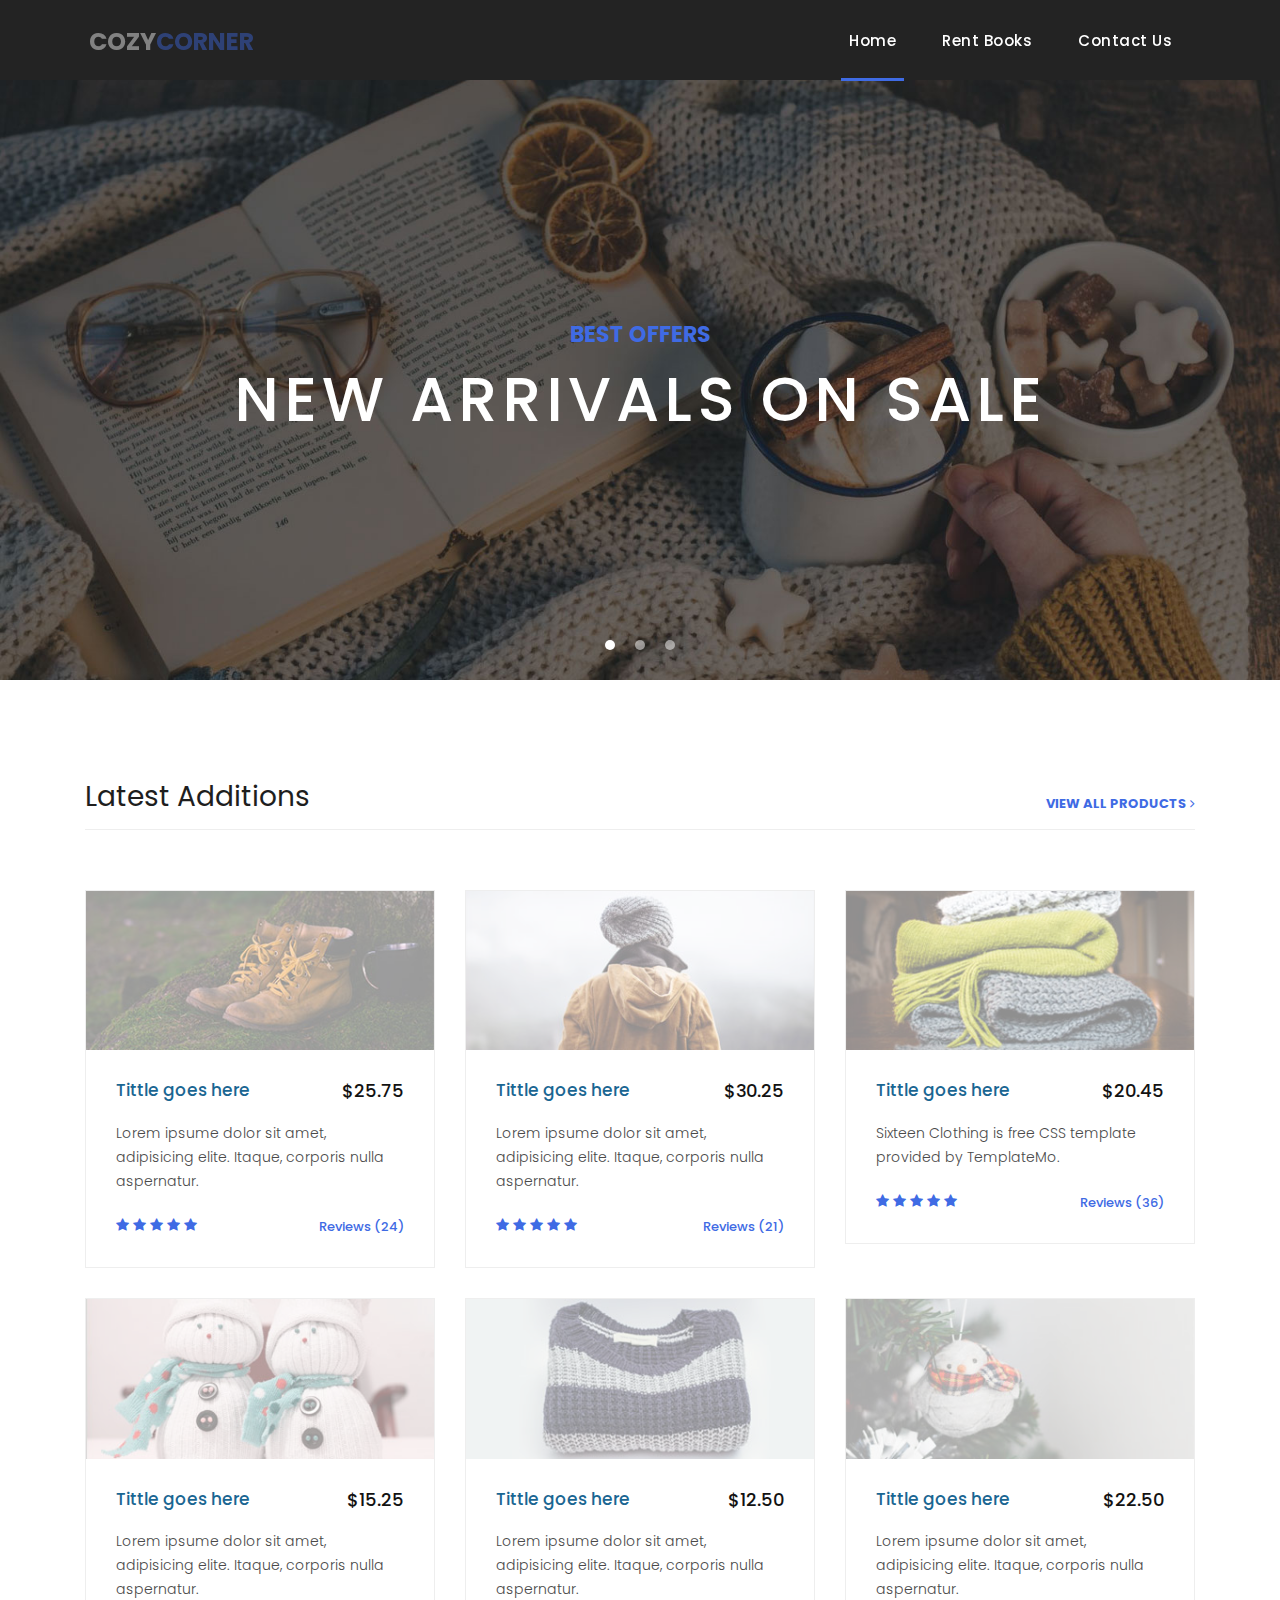
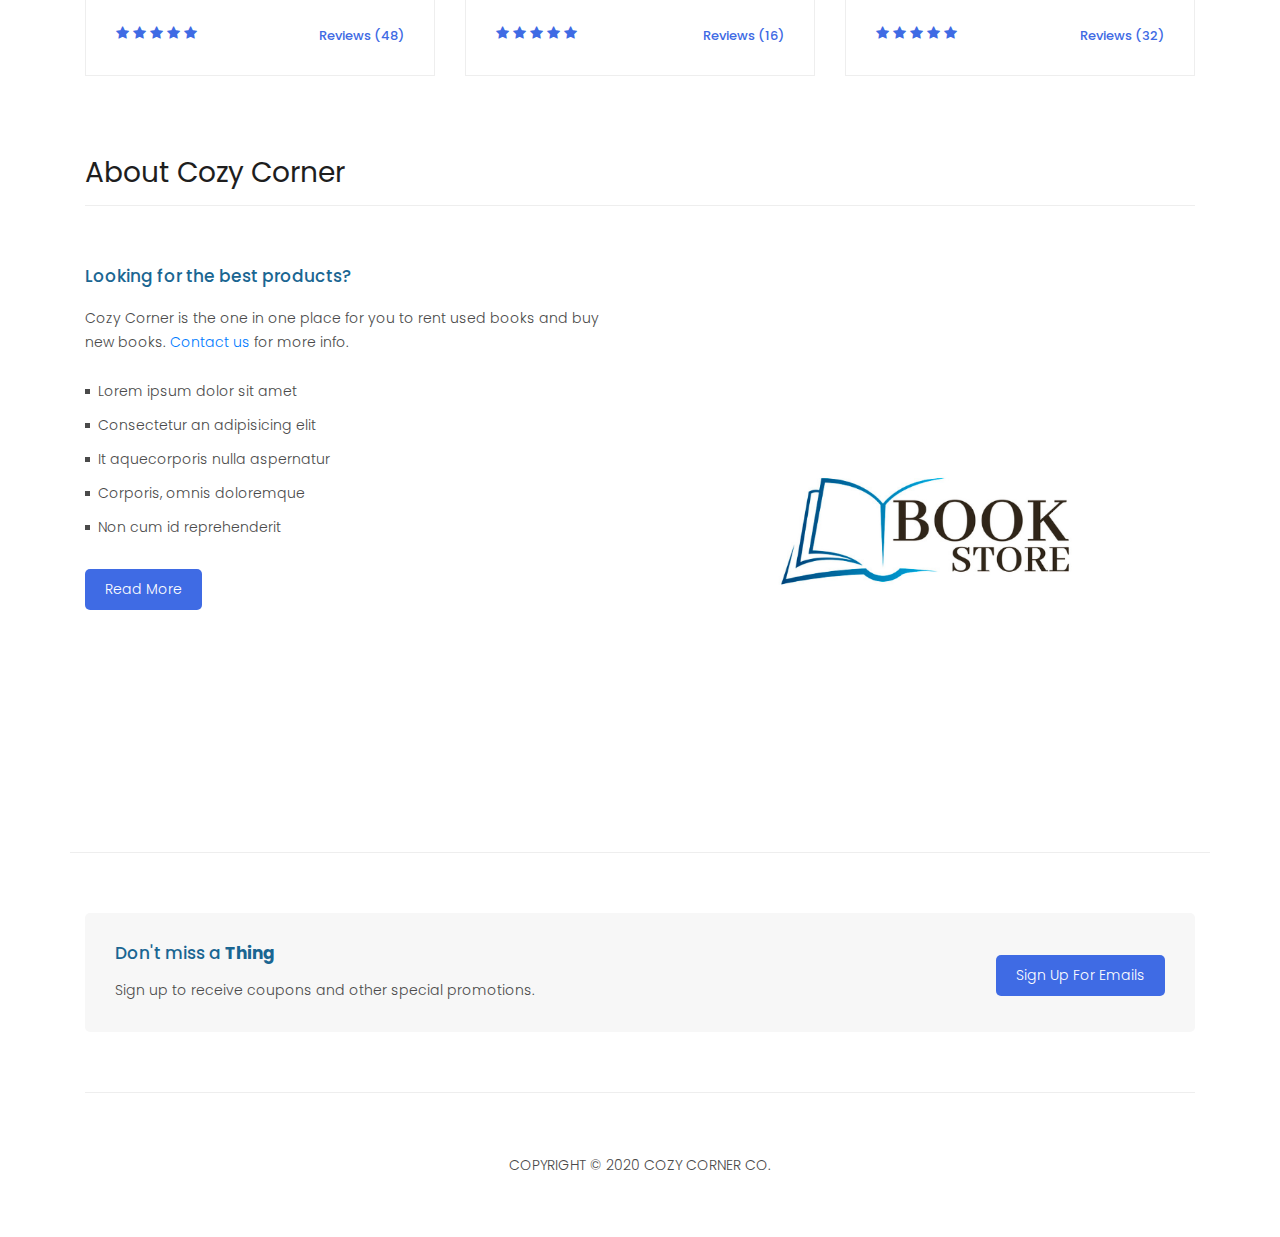
<file: index.html>
<!DOCTYPE html>
<html lang="en">
  <head>
    <meta charset="utf-8">
    <meta name="viewport" content="width=device-width, initial-scale=1, shrink-to-fit=no">
    <meta name="description" content="BookStore">
    <meta name="author" content="Shawn Bigbie">
    <link href="https://fonts.googleapis.com/css?family=Poppins:100,200,300,400,500,600,700,800,900&display=swap" rel="stylesheet">

    <title>Cozy Corner - Home</title>

    <!-- Jquery -->
    <script src="vendor/jquery/jquery.js"></script>

    <!-- Bootstrap core CSS -->
    <link href="vendor/bootstrap/css/bootstrap.css" rel="stylesheet">
    <link href="https://cdnjs.cloudflare.com/ajax/libs/popper.js/1.16.1/popper.js">

    <!-- Additional CSS Files -->
    <link rel="stylesheet" href="assets/css/fontawesome.css">
    <link rel="stylesheet" href="assets/css/stylesheet.css">
    <link rel="stylesheet" href="assets/css/owl.css">
  </head>

  <body>
    <!-- Preloader Start -->
    <div id="preloader">
        <div class="jumper">
            <div></div>
            <div></div>
            <div></div>
        </div>
    </div>
    <!-- Preloader End -->

    <!-- Header -->
    <header class="">
      <nav class="navbar navbar-expand-lg">
        <div class="container">
          <a class="navbar-brand" href="index.html"><h2 class ="animate-logo">Cozy<em>Corner</em></h2></a>
          <button class="navbar-toggler" type="button" data-toggle="collapse" data-target="#navbarResponsive" aria-controls="navbarResponsive" aria-expanded="false" aria-label="Toggle navigation">
            <span class="navbar-toggler-icon"></span>
          </button>
          <div class="collapse navbar-collapse" id="navbarResponsive">
            <ul class="navbar-nav ml-auto">
              <li class="nav-item active">
                <a class="nav-link" href="index.html">Home
                  <span class="sr-only">(current)</span>
                </a>
              </li> 
              <li class="nav-item">
                <a class="nav-link" href="products.html">Rent Books</a>
              </li>
              <li class="nav-item">
                <a class="nav-link" href="contact.html">Contact Us</a>
              </li>
            </ul>
          </div>
        </div>
      </nav>
    </header>

    <!-- Page Content -->
    <!-- Banner Starts Here -->
    <div class="banner header-text">
      <div class="owl-banner owl-carousel">
        <div class="banner-item-01">
          <div class="text-content">
            <h4>Best Offers</h4>
            <h2>New Arrivals On Sale</h2>
          </div>
        </div>
        <div class="banner-item-02">
          <div class="text-content">
            <h4>Flash Deals</h4>
            <h2>Get the best products</h2>
          </div>
        </div>
        <div class="banner-item-03">
          <div class="text-content">
            <h4>Last Minute</h4>
            <h2>Grab last minute deals</h2>
          </div>
        </div>
      </div>
    </div>
    <!-- Banner Ends Here -->

    <div class="latest-products">
      <div class="container">
        <div class="row">
          <div class="col-md-12">
            <div class="section-heading">
              <h2>Latest Additions</h2>
              <a href="products.html">view all products <i class="fa fa-angle-right"></i></a>
            </div>
          </div>
          <div class="col-md-4">
            <div class="product-item">
              <a href="#"><img src="assets/images/product_01.jpg" alt="product_01" class="animate-up"></a>
              <div class="down-content">
                <a href="#"><h4>Tittle goes here</h4></a>
                <h6>$25.75</h6>
                <p>Lorem ipsume dolor sit amet, adipisicing elite. Itaque, corporis nulla aspernatur.</p>
                <ul class="stars">
                  <li><i class="fa fa-star"></i></li>
                  <li><i class="fa fa-star"></i></li>
                  <li><i class="fa fa-star"></i></li>
                  <li><i class="fa fa-star"></i></li>
                  <li><i class="fa fa-star"></i></li>
                </ul>
                <span>Reviews (24)</span>
              </div>
            </div>
          </div>
          <div class="col-md-4">
            <div class="product-item">
              <a href="#"><img src="assets/images/product_02.jpg" alt="product_02" class="animate-up"></a>
              <div class="down-content">
                <a href="#"><h4>Tittle goes here</h4></a>
                <h6>$30.25</h6>
                <p>Lorem ipsume dolor sit amet, adipisicing elite. Itaque, corporis nulla aspernatur.</p>
                <ul class="stars">
                  <li><i class="fa fa-star"></i></li>
                  <li><i class="fa fa-star"></i></li>
                  <li><i class="fa fa-star"></i></li>
                  <li><i class="fa fa-star"></i></li>
                  <li><i class="fa fa-star"></i></li>
                </ul>
                <span>Reviews (21)</span>
              </div>
            </div>
          </div>
          <div class="col-md-4">
            <div class="product-item">
              <a href="#"><img src="assets/images/product_03.jpg" alt="product_03" class="animate-up"></a>
              <div class="down-content">
                <a href="#"><h4>Tittle goes here</h4></a>
                <h6>$20.45</h6>
                <p>Sixteen Clothing is free CSS template provided by TemplateMo.</p>
                <ul class="stars">
                  <li><i class="fa fa-star"></i></li>
                  <li><i class="fa fa-star"></i></li>
                  <li><i class="fa fa-star"></i></li>
                  <li><i class="fa fa-star"></i></li>
                  <li><i class="fa fa-star"></i></li>
                </ul>
                <span>Reviews (36)</span>
              </div>
            </div>
          </div>
          <div class="col-md-4">
            <div class="product-item">
              <a href="#"><img src="assets/images/product_04.jpg" alt="product_04" class="animate-up"></a>
              <div class="down-content">
                <a href="#"><h4>Tittle goes here</h4></a>
                <h6>$15.25</h6>
                <p>Lorem ipsume dolor sit amet, adipisicing elite. Itaque, corporis nulla aspernatur.</p>
                <ul class="stars">
                  <li><i class="fa fa-star"></i></li>
                  <li><i class="fa fa-star"></i></li>
                  <li><i class="fa fa-star"></i></li>
                  <li><i class="fa fa-star"></i></li>
                  <li><i class="fa fa-star"></i></li>
                </ul>
                <span>Reviews (48)</span>
              </div>
            </div>
          </div>
          <div class="col-md-4">
            <div class="product-item">
              <a href="#"><img src="assets/images/product_05.jpg" alt="product_05" class="animate-up"></a>
              <div class="down-content">
                <a href="#"><h4>Tittle goes here</h4></a>
                <h6>$12.50</h6>
                <p>Lorem ipsume dolor sit amet, adipisicing elite. Itaque, corporis nulla aspernatur.</p>
                <ul class="stars">
                  <li><i class="fa fa-star"></i></li>
                  <li><i class="fa fa-star"></i></li>
                  <li><i class="fa fa-star"></i></li>
                  <li><i class="fa fa-star"></i></li>
                  <li><i class="fa fa-star"></i></li>
                </ul>
                <span>Reviews (16)</span>
              </div>
            </div>
          </div>
          <div class="col-md-4">
            <div class="product-item">
              <a href="#"><img src="assets/images/product_06.jpg" alt="product_06" class="animate-up"></a>
              <div class="down-content">
                <a href="#"><h4>Tittle goes here</h4></a>
                <h6>$22.50</h6>
                <p>Lorem ipsume dolor sit amet, adipisicing elite. Itaque, corporis nulla aspernatur.</p>
                <ul class="stars">
                  <li><i class="fa fa-star"></i></li>
                  <li><i class="fa fa-star"></i></li>
                  <li><i class="fa fa-star"></i></li>
                  <li><i class="fa fa-star"></i></li>
                  <li><i class="fa fa-star"></i></li>
                </ul>
                <span>Reviews (32)</span>
              </div>
            </div>
          </div>
        </div>
      </div>
    </div>

    <div class="best-features">
      <div class="container">
        <div class="row">
          <div class="col-md-12">
            <div class="section-heading">
              <h2>About Cozy Corner</h2>
            </div>
          </div>
          <div class="col-md-6">
            <div class="left-content">
              <h4>Looking for the best products?</h4>
              <p>Cozy Corner is the one in one place for you to rent used books and buy new books. <a rel="nofollow" href="contact.html">Contact us</a> for more info.</p>
              <ul class="featured-list">
                <li><a href="#">Lorem ipsum dolor sit amet</a></li>
                <li><a href="#">Consectetur an adipisicing elit</a></li>
                <li><a href="#">It aquecorporis nulla aspernatur</a></li>
                <li><a href="#">Corporis, omnis doloremque</a></li>
                <li><a href="#">Non cum id reprehenderit</a></li>
              </ul>
              <a href="about.html" class="filled-button">Read More</a>
            </div>
          </div>
          <div class="col-md-6">
            <div class="right-image">
              <img src="assets/images/logo.png" alt="logo">
            </div>
          </div>
        </div>
      </div>
    </div>

    <div class="call-to-action">
      <div class="container">
        <div class="row">
          <div class="col-md-12">
            <div class="inner-content">
              <div class="row">
                <div class="col-md-8">
                  <h4>Don't miss a <em>Thing</em></h4>
                  <p>Sign up to receive coupons and other special promotions.</p>
                </div>
                <div class="col-md-4">
                  <a href="#" class="filled-button">Sign Up for Emails</a>
                </div>
              </div>
            </div>
          </div>
        </div>
      </div>
    </div>

    <footer>
      <div class="container">
        <div class="row">
          <div class="col-md-12">
            <div class="inner-content">
              <p>Copyright &copy; 2020 Cozy Corner Co.</p>
            </div>
          </div>
        </div>
      </div>
    </footer>

    <!-- Bootstrap core JavaScript -->
    <script src="vendor/jquery/jquery.js"></script>
    <script src="vendor/bootstrap/js/bootstrap.bundle.js"></script>
    <script src="vendor/gsap.min.js"></script>

    <!-- Additional Scripts -->
    <script src="assets/js/custom.js"></script>
    <script src="assets/js/owl.js"></script>
  </body>
</html>
</file>
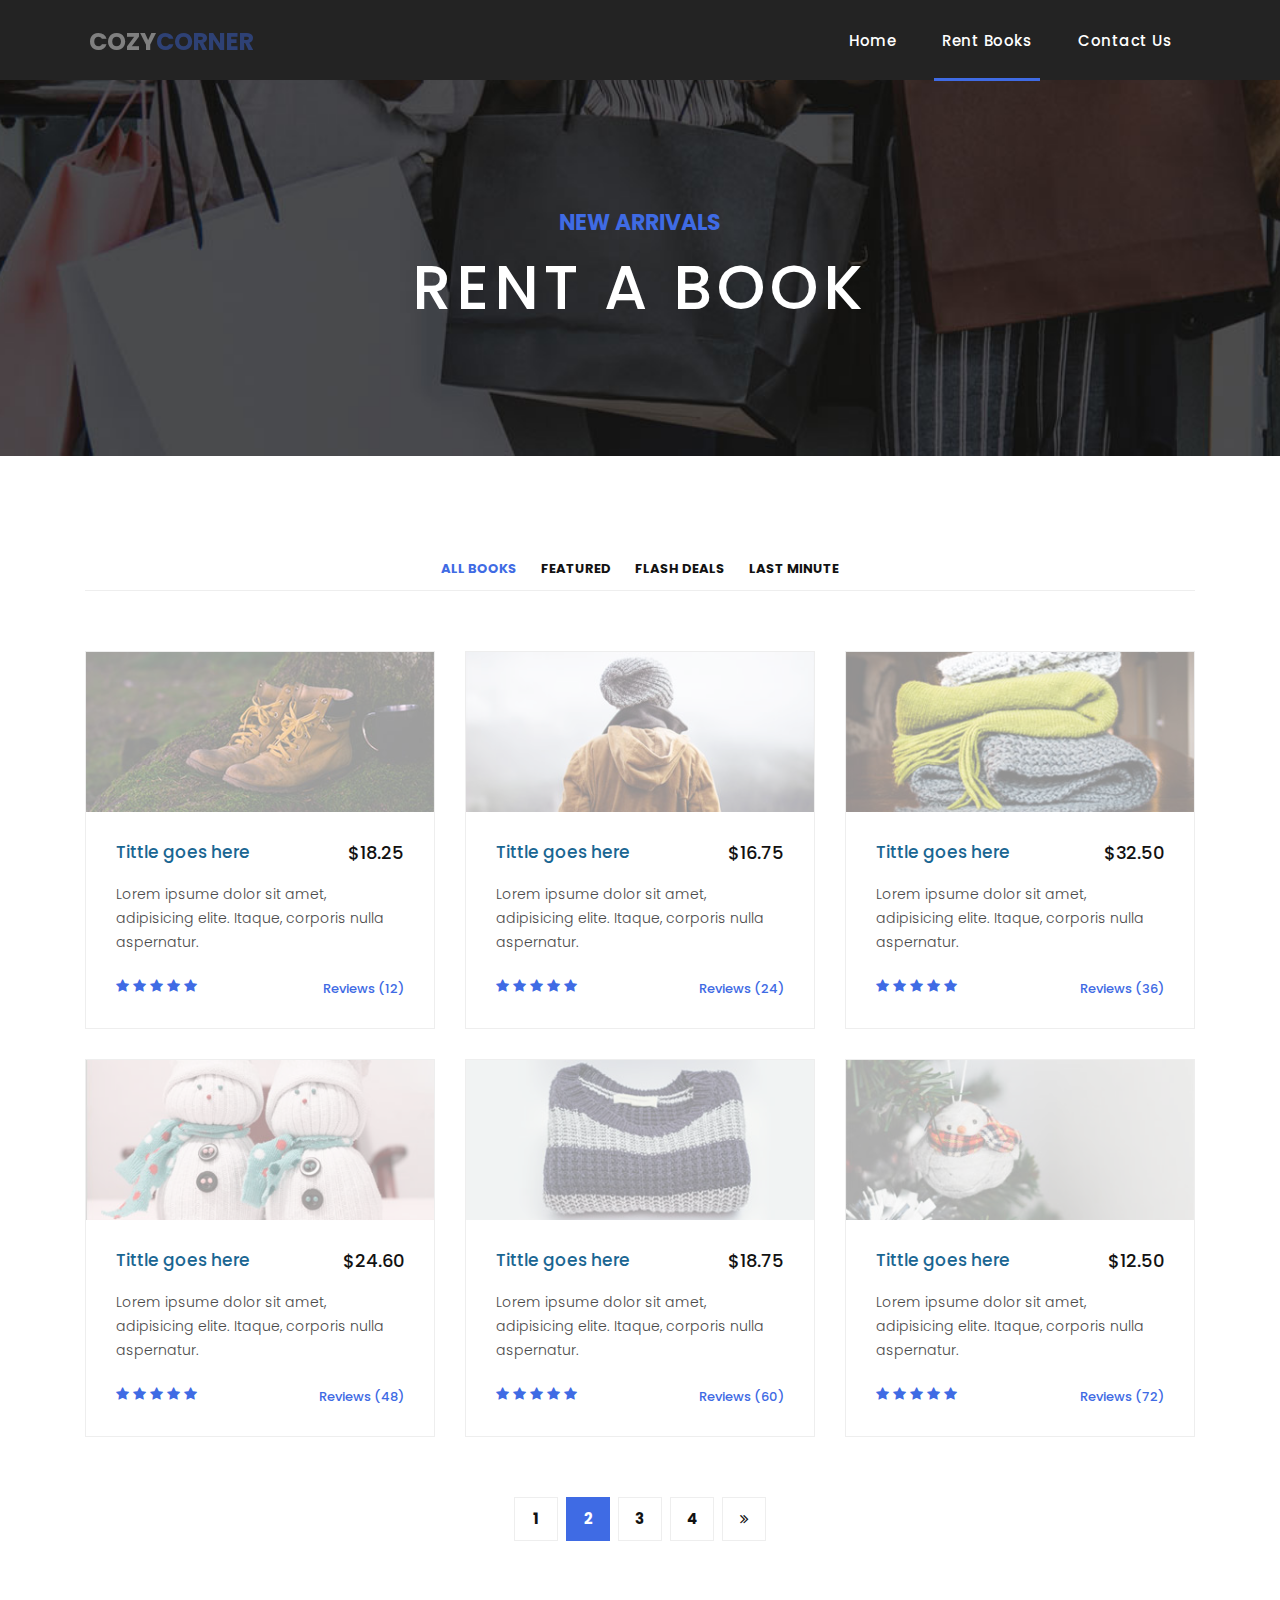
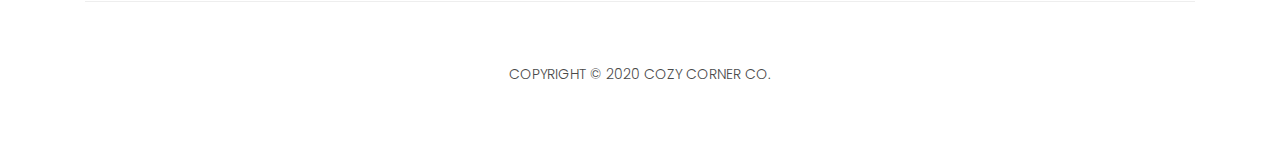
<file: products.html>
<!DOCTYPE html>
<html lang="en">
  <head>
    <meta charset="utf-8">
    <meta name="viewport" content="width=device-width, initial-scale=1, shrink-to-fit=no">
    <meta name="description" content="BookStore">
    <meta name="author" content="Shawn Bigbie">
    <link href="https://fonts.googleapis.com/css?family=Poppins:100,200,300,400,500,600,700,800,900&display=swap" rel="stylesheet">

    <title>Cozy Corner - Product</title>

    <!-- Jquery -->
    <script src="vendor/jquery/jquery.js"></script>

    <!-- Bootstrap core CSS -->
    <link href="vendor/bootstrap/css/bootstrap.css" rel="stylesheet">
    <link href="https://cdnjs.cloudflare.com/ajax/libs/popper.js/1.16.1/popper.js">

    <!-- Additional CSS Files -->
    <link rel="stylesheet" href="assets/css/fontawesome.css">
    <link rel="stylesheet" href="assets/css/stylesheet.css">
    <link rel="stylesheet" href="assets/css/owl.css">
  </head>

  <body>
    <!-- Preloader Start -->
    <div id="preloader">
        <div class="jumper">
            <div></div>
            <div></div>
            <div></div>
        </div>
    </div>  
    <!-- Preloader End -->

    <!-- Header -->
    <header class="">
      <nav class="navbar navbar-expand-lg">
        <div class="container">
          <a class="navbar-brand" href="index.html"><h2 class ="animate-logo">Cozy<em>Corner</em></h2></a>
          <button class="navbar-toggler" type="button" data-toggle="collapse" data-target="#navbarResponsive" aria-controls="navbarResponsive" aria-expanded="false" aria-label="Toggle navigation">
            <span class="navbar-toggler-icon"></span>
          </button>
          <div class="collapse navbar-collapse" id="navbarResponsive">
            <ul class="navbar-nav ml-auto">
              <li class="nav-item">
                <a class="nav-link" href="index.html">Home
                  <span class="sr-only">(current)</span>
                </a>
              </li> 
              <li class="nav-item active">
                <a class="nav-link" href="products.html">Rent Books</a>
              </li>
              <li class="nav-item">
                <a class="nav-link" href="contact.html">Contact Us</a>
              </li>
            </ul>
          </div>
        </div>
      </nav>
    </header>

    <!-- Page Content -->
    <div class="page-heading products-heading header-text">
      <div class="container">
        <div class="row">
          <div class="col-md-12">
            <div class="text-content">
              <h4>new arrivals</h4>
              <h2>Rent A Book</h2>
            </div>
          </div>
        </div>
      </div>
    </div>
    
    <div class="products">
      <div class="container">
        <div class="row">
          <div class="col-md-12">
            <div class="filters">
              <ul>
                  <li class="active" data-filter="*">All Books</li>
                  <li data-filter=".des">Featured</li>
                  <li data-filter=".dev">Flash Deals</li>
                  <li data-filter=".gra">Last Minute</li>
              </ul>
            </div>
          </div>
          <div class="col-md-12">
            <div class="filters-content">
                <div class="row grid">
                    <div class="col-lg-4 col-md-4 all des">
                      <div class="product-item">
                        <a href="#"><img src="assets/images/product_01.jpg" alt="product_01" class="animate-up"></a>
                        <div class="down-content">
                          <a href="#"><h4>Tittle goes here</h4></a>
                          <h6>$18.25</h6>
                          <p>Lorem ipsume dolor sit amet, adipisicing elite. Itaque, corporis nulla aspernatur.</p>
                          <ul class="stars">
                            <li><i class="fa fa-star"></i></li>
                            <li><i class="fa fa-star"></i></li>
                            <li><i class="fa fa-star"></i></li>
                            <li><i class="fa fa-star"></i></li>
                            <li><i class="fa fa-star"></i></li>
                          </ul>
                          <span>Reviews (12)</span>
                        </div>
                      </div>
                    </div>
                    <div class="col-lg-4 col-md-4 all dev">
                      <div class="product-item">
                        <a href="#"><img src="assets/images/product_02.jpg" alt="product_02" class="animate-up"></a>
                        <div class="down-content">
                          <a href="#"><h4>Tittle goes here</h4></a>
                          <h6>$16.75</h6>
                          <p>Lorem ipsume dolor sit amet, adipisicing elite. Itaque, corporis nulla aspernatur.</p>
                          <ul class="stars">
                            <li><i class="fa fa-star"></i></li>
                            <li><i class="fa fa-star"></i></li>
                            <li><i class="fa fa-star"></i></li>
                            <li><i class="fa fa-star"></i></li>
                            <li><i class="fa fa-star"></i></li>
                          </ul>
                          <span>Reviews (24)</span>
                        </div>
                      </div>
                    </div>
                    <div class="col-lg-4 col-md-4 all gra">
                      <div class="product-item">
                        <a href="#"><img src="assets/images/product_03.jpg" alt="product_03" class="animate-up"></a>
                        <div class="down-content">
                          <a href="#"><h4>Tittle goes here</h4></a>
                          <h6>$32.50</h6>
                          <p>Lorem ipsume dolor sit amet, adipisicing elite. Itaque, corporis nulla aspernatur.</p>
                          <ul class="stars">
                            <li><i class="fa fa-star"></i></li>
                            <li><i class="fa fa-star"></i></li>
                            <li><i class="fa fa-star"></i></li>
                            <li><i class="fa fa-star"></i></li>
                            <li><i class="fa fa-star"></i></li>
                          </ul>
                          <span>Reviews (36)</span>
                        </div>
                      </div>
                    </div>
                    <div class="col-lg-4 col-md-4 all gra">
                      <div class="product-item">
                        <a href="#"><img src="assets/images/product_04.jpg" alt="product_04" class="animate-up"></a>
                        <div class="down-content">
                          <a href="#"><h4>Tittle goes here</h4></a>
                          <h6>$24.60</h6>
                          <p>Lorem ipsume dolor sit amet, adipisicing elite. Itaque, corporis nulla aspernatur.</p>
                          <ul class="stars">
                            <li><i class="fa fa-star"></i></li>
                            <li><i class="fa fa-star"></i></li>
                            <li><i class="fa fa-star"></i></li>
                            <li><i class="fa fa-star"></i></li>
                            <li><i class="fa fa-star"></i></li>
                          </ul>
                          <span>Reviews (48)</span>
                        </div>
                      </div>
                    </div>
                    <div class="col-lg-4 col-md-4 all dev">
                      <div class="product-item">
                        <a href="#"><img src="assets/images/product_05.jpg" alt="product_05" class="animate-up"></a>
                        <div class="down-content">
                          <a href="#"><h4>Tittle goes here</h4></a>
                          <h6>$18.75</h6>
                          <p>Lorem ipsume dolor sit amet, adipisicing elite. Itaque, corporis nulla aspernatur.</p>
                          <ul class="stars">
                            <li><i class="fa fa-star"></i></li>
                            <li><i class="fa fa-star"></i></li>
                            <li><i class="fa fa-star"></i></li>
                            <li><i class="fa fa-star"></i></li>
                            <li><i class="fa fa-star"></i></li>
                          </ul>
                          <span>Reviews (60)</span>
                        </div>
                      </div>
                    </div>
                    <div class="col-lg-4 col-md-4 all des">
                      <div class="product-item">
                        <a href="#"><img src="assets/images/product_06.jpg" alt="product_06" class="animate-up"></a>
                        <div class="down-content">
                          <a href="#"><h4>Tittle goes here</h4></a>
                          <h6>$12.50</h6>
                          <p>Lorem ipsume dolor sit amet, adipisicing elite. Itaque, corporis nulla aspernatur.</p>
                          <ul class="stars">
                            <li><i class="fa fa-star"></i></li>
                            <li><i class="fa fa-star"></i></li>
                            <li><i class="fa fa-star"></i></li>
                            <li><i class="fa fa-star"></i></li>
                            <li><i class="fa fa-star"></i></li>
                          </ul>
                          <span>Reviews (72)</span>
                        </div>
                      </div>
                    </div>
                </div>
            </div>
          </div>
          <div class="col-md-12">
            <ul class="pages">
              <li><a href="#">1</a></li>
              <li class="active"><a href="#">2</a></li>
              <li><a href="#">3</a></li>
              <li><a href="#">4</a></li>
              <li><a href="#"><i class="fa fa-angle-double-right"></i></a></li>
            </ul>
          </div>
        </div>
      </div>
    </div>
    
    <footer>
      <div class="container">
        <div class="row">
          <div class="col-md-12">
            <div class="inner-content">
              <p>Copyright &copy; 2020 Cozy Corner Co.</p>
            </div>
          </div>
        </div>
      </div>
    </footer>

    <!-- Bootstrap core JavaScript -->
    <script src="vendor/jquery/jquery.js"></script>
    <script src="vendor/bootstrap/js/bootstrap.bundle.js"></script>
    <script src="vendor/gsap.min.js"></script>

    <!-- Additional Scripts -->
    <script src="assets/js/custom.js"></script>
    <script src="assets/js/owl.js"></script>
  </body>
</html>
</file>
<file: assets/css/stylesheet.css>
body {
  font-family: 'Poppins', sans-serif;
  overflow-x: hidden;
  text-rendering: optimizeLegibility;
  -webkit-font-smoothing: antialiased;
  -moz-osx-font-smoothing: grayscale;
}
p {
	margin-bottom: 0px;
	font-size: 14px;
	font-weight: 300;
	color: #4a4a4a;
	line-height: 24px;
}
a {
	text-decoration: none!important;
}
ul {
	padding: 0;
	margin: 0;
	list-style: none;
}

h1,h2,h3,h4,h5,h6 {
	margin: 0px;
}

ul.social-icons li {
	display: inline-block;
	margin-right: 3px;
}

ul.social-icons li:last-child {
	margin-right: 0px;
}

ul.social-icons li a {
	width: 50px;
	height: 50px;
	display: inline-block;
	line-height: 50px;
	background-color: #eee;
	color: #121212;
	font-size: 18px;
	text-align: center;
	transition: all .3s;
}

ul.social-icons li a:hover {
	background-color: #3f6be4;
	color: #fff;
}

a.filled-button {
	background-color: #3f6be4;
	color: #fff;
	font-size: 14px;
	text-transform: capitalize;
	font-weight: 300;
	padding: 10px 20px;
	border-radius: 5px;
	display: inline-block;
	transition: all 0.3s;
}

a.filled-button:hover {
	background-color: #121212;
	color: #fff;
}

.section-heading {
	text-align: left;
	margin-bottom: 60px;
	border-bottom: 1px solid #eee;
}

.section-heading h2 {
	font-size: 28px;
	font-weight: 400;
	color: #1e1e1e;
	margin-bottom: 15px;
}

.products-heading {
	background-image: url(../images/products-heading.jpg);
}

.about-heading {
	background-image: url(../images/about-heading.jpg);
}

.contact-heading {
	background-image: url(../images/contact-heading.jpg);
}

.page-heading {
	padding: 210px 0px 130px 0px;
	text-align: center;
	background-position: center center;
	background-repeat: no-repeat;
	background-size: cover;
}

.page-heading .text-content h4 {
	color: #3f6be4;
	font-size: 22px;
	text-transform: uppercase;
	font-weight: 700;
	margin-bottom: 15px;
}

.page-heading .text-content h2 {
	color: #fff;
	font-size: 62px;
	text-transform: uppercase;
	letter-spacing: 5px;
}

#preloader {
  overflow: hidden;
  background: #3f6be4;
  left: 0;
  right: 0;
  top: 0;
  bottom: 0;
  position: fixed;
  z-index: 9999999;
  color: #fff;
}

#preloader .jumper {
  left: 0;
  top: 0;
  right: 0;
  bottom: 0;
  display: block;
  position: absolute;
  margin: auto;
  width: 50px;
  height: 50px;
}

#preloader .jumper > div {
  background-color: #fff;
  width: 10px;
  height: 10px;
  border-radius: 100%;
  -webkit-animation-fill-mode: both;
  animation-fill-mode: both;
  position: absolute;
  opacity: 0;
  width: 50px;
  height: 50px;
  -webkit-animation: jumper 1s 0s linear infinite;
  animation: jumper 1s 0s linear infinite;
}

#preloader .jumper > div:nth-child(2) {
  -webkit-animation-delay: 0.33333s;
  animation-delay: 0.33333s;
}

#preloader .jumper > div:nth-child(3) {
  -webkit-animation-delay: 0.66666s;
  animation-delay: 0.66666s;
}

@-webkit-keyframes jumper {
  0% {
    opacity: 0;
    -webkit-transform: scale(0);
    transform: scale(0);
  }
  5% {
    opacity: 1;
  }
  100% {
    -webkit-transform: scale(1);
    transform: scale(1);
    opacity: 0;
  }
}

@keyframes jumper {
  0% {
    opacity: 0;
    -webkit-transform: scale(0);
    transform: scale(0);
  }
  5% {
    opacity: 1;
  }
  100% {
    opacity: 0;
  }
}


/* Header Style */
header {
	position: absolute;
	z-index: 99999;
	width: 100%;
	height: 80px;
	background-color: #232323;
	-webkit-transition: all 0.3s ease-in-out 0s;
    -moz-transition: all 0.3s ease-in-out 0s;
    -o-transition: all 0.3s ease-in-out 0s;
    transition: all 0.3s ease-in-out 0s;
}
header .navbar {
	padding: 17px 0px;
}
.background-header .navbar {
	padding: 17px 0px;
}
.background-header {
	top: 0;
	position: fixed;
	background-color: #fff!important;
	box-shadow: 0px 1px 10px rgba(0,0,0,0.1);
}
.background-header .navbar-brand h2 {
	color: #121212!important;
}
.background-header .navbar-nav a.nav-link {
	color: #1e1e1e!important;
}
.background-header .navbar-nav .nav-link:hover,
.background-header .navbar-nav .active>.nav-link,
.background-header .navbar-nav .nav-link.active,
.background-header .navbar-nav .nav-link.show,
.background-header .navbar-nav .show>.nav-link {
	color: #3f6be4!important;
}
.navbar .navbar-brand {
	float: 	left;
	margin-top: -12px;
	outline: none;
}
.navbar .navbar-brand h2 {
	color: #fff;
	text-transform: uppercase;
	font-size: 24px;
	font-weight: 700;
	-webkit-transition: all .3s ease 0s;
    -moz-transition: all .3s ease 0s;
    -o-transition: all .3s ease 0s;
    transition: all .3s ease 0s;
}
.navbar .navbar-brand h2 em {
	font-style: normal;
	color: #3f6be4;
}
#navbarResponsive {
	z-index: 999;
}
.navbar-collapse {
	text-align: center;
}
.navbar .navbar-nav .nav-item {
	margin: 0px 15px;
}
.navbar .navbar-nav a.nav-link {
	text-transform: capitalize;
	font-size: 15px;
	font-weight: 500;
	letter-spacing: 0.5px;
	color: #fff;
	transition: all 0.5s;
	margin-top: 5px;
}
.navbar .navbar-nav .nav-link:hover,
.navbar .navbar-nav .active>.nav-link,
.navbar .navbar-nav .nav-link.active,
.navbar .navbar-nav .nav-link.show,
.navbar .navbar-nav .show>.nav-link {
	color: #fff;
	padding-bottom: 25px;
	border-bottom: 3px solid #3f6be4;
}
.navbar .navbar-toggler-icon {
	background-image: none;
}
.navbar .navbar-toggler {
	border-color: #fff;
	background-color: #fff;	
	height: 36px;
	outline: none;
	border-radius: 0px;
	position: absolute;
	right: 30px;
	top: 20px;
}
.navbar .navbar-toggler-icon:after {
	content: '\f0c9';
	color: #3f6be4;
	font-size: 18px;
	line-height: 26px;
	font-family: 'FontAwesome';
}



/* Banner Style */
.banner {
	position: relative;
	text-align: center;
	padding-top: 80px;
}

.banner-item-01 {
	padding: 300px 0px;
	background-image: url(../images/slide_01.jpg);
	background-size: cover;
	background-repeat: no-repeat;
	background-position: center center;
}

.banner-item-02 {
	padding: 300px 0px;
	background-image: url(../images/slide_02.jpg);
	background-size: cover;
	background-repeat: no-repeat;
	background-position: center center;
}

.banner-item-03 {
	padding: 300px 0px;
	background-image: url(../images/slide_03.jpg);
	background-size: cover;
	background-repeat: no-repeat;
	background-position: center center;
}

.banner .banner-item {
	max-height: 600px;
}

.banner .text-content {
	position: absolute;
	top: 50%;
	transform: translateY(-50%);
	text-align: center;
	width: 100%;
}

.banner .text-content h4 {
	color: #3f6be4;
	font-size: 22px;
	text-transform: uppercase;
	font-weight: 700;
	margin-bottom: 15px;
}

.banner .text-content h2 {
	color: #fff;
	font-size: 62px;
	text-transform: uppercase;
	letter-spacing: 5px;
}

.owl-banner .owl-dots .owl-dot {
  border-radius: 3px;
}
.owl-banner .owl-dots {
    display: -webkit-box;
    display: -webkit-flex;
    display: -ms-flexbox;
    display: flex;
    -ms-flex-pack: center;
    -webkit-justify-content: center;
    justify-content: center;
    position: absolute;
    left: 50%;
    transform: translateX(-50%);
    bottom: 30px;
}
.owl-banner .owl-dots .owl-dot {
    width: 10px;
    height: 10px;
    border-radius: 50%;
    margin: 0 10px;
    background-color: #fff;
    opacity: 0.5;
}
.owl-banner .owl-dots .owl-dot:focus {
    outline: none
}
.owl-banner .owl-dots .owl-dot.active {
    background-color: #fff;
    opacity: 1;
}

/* Latest Produtcs */

.latest-products {
	margin-top: 100px;
}

.latest-products .section-heading a {
	float: right;
	margin-top: -35px;
	text-transform: uppercase;
	font-size: 13px;
	font-weight: 700;
	color: #3f6be4;
}

.product-item {
	border: 1px solid #eee;
	margin-bottom: 30px;
}

.product-item .down-content {
	padding: 30px;
	position: relative;
}

.product-item img {
	width: 100%;
	overflow: hidden;
}

.product-item .down-content h4 {
	font-size: 17px;
	color: #1a6692;
	margin-bottom: 20px;
}

.product-item .down-content h6 {
	position: absolute;
	top: 30px;
	right: 30px;
	font-size: 18px;
	color: #121212;
}

.product-item .down-content p {
	margin-bottom: 20px;
}

.product-item .down-content ul li {
	display: inline-block;
}

.product-item .down-content ul li i {
	color: #3f6be4;
	font-size: 14px;
}

.product-item .down-content span {
	position: absolute;
	right: 30px;
	bottom: 30px;
	font-size: 13px;
	color: #3f6be4;
	font-weight: 500;
}

/* Best Features */

.about-features {
	margin-top: 100px!important;
}

.about-features p {
	border-bottom: 1px solid #eee;
	padding-bottom: 20px;
}

.about-features .container .row {
	padding-bottom: 0px!important;
	border-bottom: none!important;
}

.best-features {
	margin-top: 50px;
}

.best-features .container .row {
	border-bottom: 1px solid #eee;
	padding-bottom: 60px;
}

.best-features img {
	width: 100%;
	overflow: hidden;
}

.best-features h4 {
	font-size: 17px;
	color: #1a6692;
	margin-bottom: 20px;
}

.best-features ul.featured-list li {
	display: block;
	margin-bottom: 10px;
}

.best-features p {
	margin-bottom: 25px;
}

.best-features ul.featured-list li a {
	font-size: 14px;
	color: #4a4a4a;
	font-weight: 300;
	transition: all .3s;
	position: relative;
	padding-left: 13px;
}

.best-features ul.featured-list li a:before {
	content: '';
	width: 5px;
	height: 5px;
	display: inline-block;
	background-color: #4a4a4a;
	position: absolute;
	left: 0;
	transition: all .3s;
	top: 8px;
}

.best-features ul.featured-list li a:hover {
	color: #3f6be4;
}

.best-features ul.featured-list li a:hover::before {
	background-color: #3f6be4;
}

.best-features .filled-button {
	margin-top: 20px;
}

/* Call To Action */

.call-to-action .inner-content {
	margin-top: 60px;
	padding: 30px;
	background-color: #f7f7f7;
	border-radius: 5px;
}

.call-to-action .inner-content h4 {
	font-size: 17px;
	color: #1a6692;
	margin-bottom: 15px;
}

.call-to-action .inner-content em {
	font-style: normal;
	font-weight: 700;
}

.call-to-action .inner-content .col-md-4 {
	text-align: right;
}

.call-to-action .inner-content .filled-button {
	margin-top: 12px;
}

/* Footer */

footer {
	text-align: center;
}

footer .inner-content {
	border-top: 1px solid #eee;
	margin-top: 60px;
	padding: 60px 0px;
}

footer .inner-content p {
	text-transform: uppercase;
}

footer .inner-content p a {
	color: #3f6be4;
	margin-left: 3px;
}

/* Product Page */

.products {
	margin-top: 100px;
}

.products .filters {
	text-align: center;
	border-bottom: 1px solid #eee;
	padding-bottom: 10px;
	margin-bottom: 60px;
}

.products .filters li {
	text-transform: uppercase;
	font-size: 13px;
	font-weight: 700;
	color: #121212;
	display: inline-block;
	margin: 0px 10px;
	transition: all .3s;
	cursor: pointer;
}

.products .filters ul li.active,
.products .filters ul li:hover {
  color: #3f6be4;
}

.products ul.pages {
	margin-top: 30px;
	text-align: center;
}

.products ul.pages li {
	display: inline-block;
	margin: 0px 2px;
}

.products ul.pages li a {
	width: 44px;
	height: 44px;
	display: inline-block;
	line-height: 42px;
	border: 1px solid #eee;
	font-size: 15px;
	font-weight: 700;
	color: #121212;
	transition: all .3s;
}

.products ul.pages li a:hover,
.products ul.pages li.active a {
	background-color: #3f6be4;
	border-color: #3f6be4;
	color: #fff;
}

/* Clients */

.happy-clients {
	margin-top: 100px;
	margin-bottom: 40px;
}

.happy-clients .client-item img {
	max-width: 100%;
	overflow: hidden;
	transition: all .3s;
	cursor: pointer;
}

.happy-clients .client-item img:hover {
	opacity: 0.8;
}

/* Find Us */

.find-us {
	margin-top: 100px;
}

.find-us p {
	border-bottom: 1px solid #eee;
	padding-bottom: 30px;
	margin-bottom: 30px;
}

.find-us h4 {
	font-size: 17px;
	color: #1a6692;
	margin-bottom: 20px;
}

.find-us .left-content {
	margin-left: 30px;
}

/* Send Message */

.send-message {
	margin-top: 100px;
}

.contact-form input {
	font-size: 14px;
	width: 100%;
	height: 44px;
	display: inline-block;
	line-height: 42px;
	border: 1px solid #eee;
	border-radius: 0px;
	margin-bottom: 30px;
}

.contact-form input:focus {
	box-shadow: none;
	border: 1px solid #eee;
}

.contact-form textarea {
	font-size: 14px;
	width: 100%;
	min-width: 100%;
	min-height: 120px;
	height: 120px;
	max-height: 180px;
	border: 1px solid #eee;
	border-radius: 0px;
	margin-bottom: 30px;
}

.contact-form textarea:focus {
	box-shadow: none;
	border: 1px solid #eee;
}

.contact-form button.filled-button {
	background-color: #3f6be4;
	color: #fff;
	font-size: 14px;
	text-transform: capitalize;
	font-weight: 300;
	padding: 10px 20px;
	border-radius: 5px;
	display: inline-block;
	transition: all 0.3s;
	border: none;
	outline: none;
	cursor: pointer;
}

.contact-form button.filled-button:hover {
	background-color: #121212;
	color: #fff;
}

.accordion {
	margin-left: 30px;
}

.accordion a {
	cursor: pointer;
	font-size: 17px;
	color: #1a6692!important;
	margin-bottom: 20px;
	transition: all .3s;
}

.accordion a:hover {
	color: #3f6be4!important;
}

.accordion a.active {
  color: #3f6be4!important;
}

.accordion li .content {
  display: none;
  margin-top: 10px;
}

.accordion li:first-child {
	border-top: 1px solid #eee;
}

.accordion li {
	border-bottom: 1px solid #eee;
	padding: 15px 0px;
}

/* Responsive Style */
@media (max-width: 768px) {
	.banner .text-content {
		width: 90%;
		margin-left: 5%;
	}
	.banner .text-content h4 {
		font-size: 22px;
	}

	.banner .text-content h2 {
		font-size: 36px;
		letter-spacing: 0.5px;
	}
	.banner-item-01,
	.banner-item-02,
	.banner-item-03 {
		padding: 180px 0px;
	}
	.page-heading .text-content h4 {
		font-size: 22px;
	}

	.page-heading .text-content h2 {
		font-size: 36px;
		letter-spacing: 0.5px;
	}
	.latest-products .section-heading a {
		float: none;
		margin-top: 0px;
		display: block;
		margin-bottom: 20px;
	}
	.product-item .down-content h4 {
		margin-bottom: 20px!important;
	}
	.product-item .down-content h6 {
		position: absolute!important;
		top: 30px!important;
		right: 30px!important;
	}
	.product-item .down-content span {
		position: absolute!important;
		right: 30px!important;
		bottom: 30px!important;
	}
	.best-features .left-content {
		margin-bottom: 30px;
	}
	.call-to-action .inner-content {
		text-align: center;
	}
	.call-to-action .inner-content .filled-button {
		text-align: center;
		width: 100%;
		margin-top: 20px;
	}
	.about-features img {
		margin-bottom: 30px;
	}
	.service-item {
		margin-bottom: 30px;
	}
	.find-us #map {
		margin-bottom: 30px;
	}
	.find-us .left-content {
		margin-left: 0px;
	}
	.send-message .accordion {
		margin-top: 30px;
		margin-left: 0px;
	}
}

@media (max-width: 992px) {
	.navbar .navbar-brand {
		position: absolute;
		left: 30px;
		top: 32px;
	}
	.navbar .navbar-brand {
		width: auto;
	}
	.navbar:after {
		display: none;
	}
	#navbarResponsive {
	    z-index: 99999;
	    position: absolute;
	    top: 80px;
	    left: 0;
	    width: 100%;
	    text-align: center;
	    background-color: #fff;
	    box-shadow: 0px 10px 10px rgba(0,0,0,0.1);
	}
	.navbar .navbar-nav .nav-item {
		border-bottom: 1px solid #eee;
	}
	.navbar .navbar-nav .nav-item:last-child {
		border-bottom: none;
	}
	.navbar .navbar-nav a.nav-link {
		padding: 15px 0px;
		color: #1e1e1e!important;
	}
	.navbar .navbar-nav .nav-link:hover,
	.navbar .navbar-nav .active>.nav-link,
	.navbar .navbar-nav .nav-link.active,
	.navbar .navbar-nav .nav-link.show,
	.navbar .navbar-nav .show>.nav-link {
		color: #3f6be4!important;
		border-bottom: none!important;
		padding-bottom: 15px;
	}
	.product-item .down-content h4 {
		margin-bottom: 10px;
	}
	.product-item .down-content h6 {
		position: relative;
		top: 0;
		right: 0;
		margin-bottom: 20px;
	}
	.product-item .down-content span {
		position: relative;
		right: 0;
		bottom: 0;
	}
}
</file>
